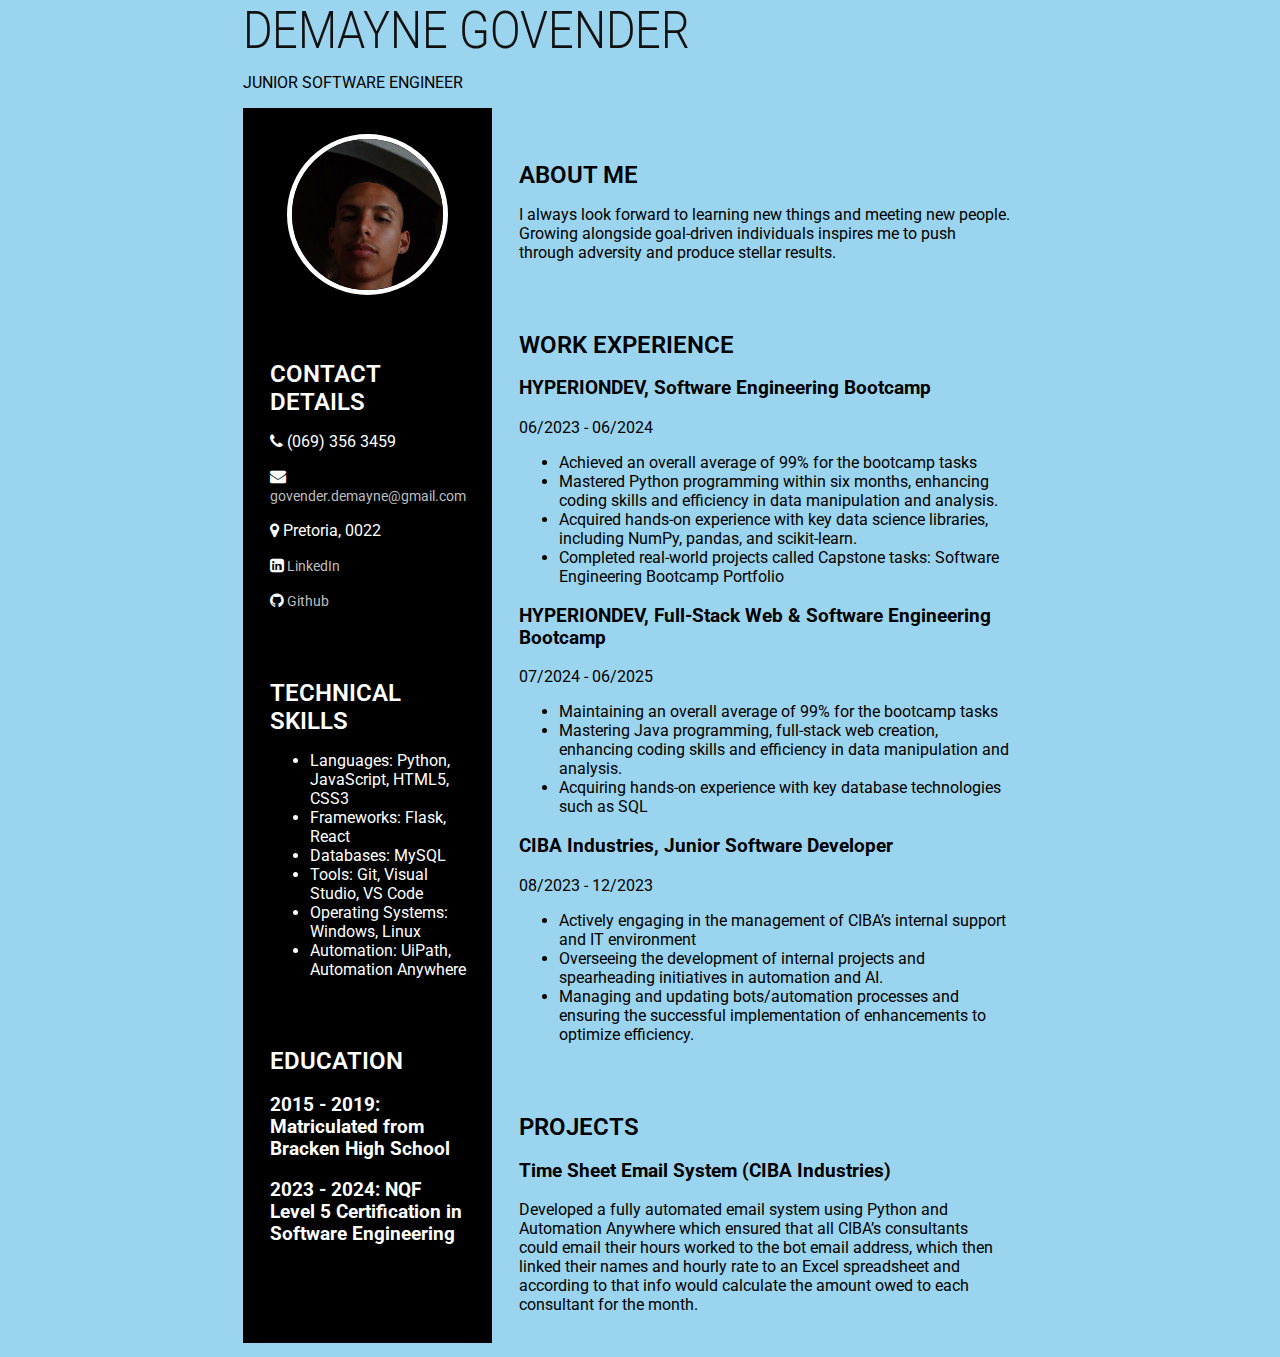
<file: index.html>
<!-- Level 1 -->
<!--Version Control - Deployment-->
<!--Compulsory Task 2-->
<!--Demayne Govender-->
<!--21/10/2024-->

<!DOCTYPE html>
<html lang="en">
<head>
  <!-- Meta tags for character set and viewport for responsive design -->
  <meta charset="UTF-8">
  <meta name="viewport" content="width=device-width, initial-scale=1.0">

  <!-- Link to Font Awesome for icons -->
  <link href="https://maxcdn.bootstrapcdn.com/font-awesome/4.2.0/css/font-awesome.min.css" rel="stylesheet">

  <!-- Preconnect to Google Fonts -->
  <link rel="preconnect" href="https://fonts.googleapis.com">
  <link rel="preconnect" href="https://fonts.gstatic.com" crossorigin>

  <!-- Link to Google Fonts -->
  <link href="https://fonts.googleapis.com/css2?family=Archivo+Narrow&family=Julius+Sans+One&family=Open+Sans&family=Source+Sans+Pro&display=swap" rel="stylesheet">

  <!-- Link to the external CSS file -->
  <link rel="stylesheet" href="stylesheets/main.css">

  <!-- Title of the document -->
  <title>Demayne Govender CV</title>
</head>
<body>
  <!-- Header section containing name and title -->
  <header>
    <h1>Demayne Govender</h1>
    <p>JUNIOR SOFTWARE ENGINEER</p>
  </header>

  <!-- Main container for left and right panels -->
  <div class="container">
    <div class="leftPanel">
      <!-- Profile image -->
      <img src="Demayne_photo.jpg" alt="CV image" class="profile-image"/>

      <!-- Contact details section -->
      <div class="item">
        <h2>CONTACT DETAILS</h2>
        <p><i class="fa fa-phone" aria-hidden="true"></i> (069) 356 3459 </p>
        <p><i class="fa fa-envelope" aria-hidden="true"></i><a href="mailto:govender.demayne@gmail.com"> govender.demayne@gmail.com </a></p>
        <p><i class="fa fa-map-marker" aria-hidden="true"></i> Pretoria, 0022 </p>
        <p><i class="fa fa-linkedin-square" aria-hidden="true"></i><a href="https://www.linkedin.com/in/demayne-govender-452890316"> LinkedIn </a></p>
        <p><i class="fa fa-github" aria-hidden="true"></i><a href="https://github.com/Demayne"> Github </a></p>
      </div>

      <!-- Technical skills section -->
      <div class="item">
        <h2>TECHNICAL SKILLS</h2>
        <ul>
          <li>Languages: Python, JavaScript, HTML5, CSS3</li>
          <li>Frameworks: Flask, React</li>
          <li>Databases: MySQL</li>
          <li>Tools: Git, Visual Studio, VS Code</li>
          <li>Operating Systems: Windows, Linux</li>
          <li>Automation: UiPath, Automation Anywhere</li>
        </ul>
      </div>

      <!-- Education section -->
      <div class="item">
        <h2>EDUCATION</h2>
        <h3>2015 - 2019: Matriculated from Bracken High School</h3>
        <h3>2023 - 2024: NQF Level 5 Certification in Software Engineering</h3>
      </div>
    </div>

    <div class="rightPanel">
      <!-- About Me section -->
      <div class="item">
        <h2>ABOUT ME</h2>
        <p>I always look forward to learning new things and meeting new people. Growing alongside goal-driven individuals inspires me to push through adversity and produce stellar results.</p>
      </div>

      <!-- Work Experience section -->
      <div class="item">
        <h2>WORK EXPERIENCE</h2>
        <div>
          <h3>HYPERIONDEV, Software Engineering Bootcamp</h3>
          <p>06/2023 - 06/2024</p>
          <ul>
            <li>Achieved an overall average of 99% for the bootcamp tasks</li>
            <li>Mastered Python programming within six months, enhancing coding skills and efficiency in data manipulation and analysis.</li>
            <li>Acquired hands-on experience with key data science libraries, including NumPy, pandas, and scikit-learn.</li>
            <li>Completed real-world projects called Capstone tasks: Software Engineering Bootcamp Portfolio</li>
          </ul>
        </div>

        <div>
          <h3>HYPERIONDEV, Full-Stack Web & Software Engineering Bootcamp</h3>
          <p>07/2024 - 06/2025</p>
          <ul>
            <li>Maintaining an overall average of 99% for the bootcamp tasks</li>
            <li>Mastering Java programming, full-stack web creation, enhancing coding skills and efficiency in data manipulation and analysis.</li>
            <li>Acquiring hands-on experience with key database technologies such as SQL</li>
          </ul>
        </div>

        <div>
          <h3>CIBA Industries, Junior Software Developer</h3>
          <p>08/2023 - 12/2023</p>
          <ul>
            <li>Actively engaging in the management of CIBA’s internal support and IT environment</li>
            <li>Overseeing the development of internal projects and spearheading initiatives in automation and AI.</li>
            <li>Managing and updating bots/automation processes and ensuring the successful implementation of enhancements to optimize efficiency.</li>
          </ul>
        </div>
      </div>

      <!-- Projects section -->
      <div class="item">
        <h2>PROJECTS</h2>
        <h3>Time Sheet Email System (CIBA Industries)</h3>
        <p>Developed a fully automated email system using Python and Automation Anywhere which ensured that all CIBA’s consultants could email their hours worked to the bot email address, 
            which then linked their names and hourly rate to an Excel spreadsheet and according to that info would calculate the amount owed to each consultant for the month.</p>
      </div>
    </div>
  </div>
</body>
</html>
</file>
<file: stylesheets/main.css>
@import url("https://fonts.googleapis.com/css?family=Roboto:100,300,400,500,700,900");
@import url("https://fonts.googleapis.com/css?family=Source+Sans+Pro:400,600,700");
h1 {
  font-family: "Roboto", sans-serif;
  font-weight: 700;
  color: #111;
  font-weight: 300;
  font-size: 1.2cm;
  transform: scale(1, 1.15);
  margin: 0.1cm 0;
  text-transform: uppercase;
}

h2 {
  font-family: "Roboto", sans-serif;
  font-weight: 600;
  margin: 0.1cm 0;
}

h3 {
  font-family: "Roboto", sans-serif;
  font-weight: 500;
}

.smallText,
.smallText span,
.smallText p,
.smallText a {
  font-family: "Source Sans Pro", sans-serif;
  text-align: justify;
  font-size: 0.35cm;
}

.upperCase {
  text-transform: uppercase;
}

body {
  font-family: "Roboto", sans-serif;
  background: rgb(155, 212, 238);
  width: 21cm;
  height: 29.7cm;
  margin: 0 auto;
}

.container {
  display: flex;
  width: 100%;
  height: 110%;
}

.leftPanel {
  width: 27%;
  background-color: #000000;
  padding: 0.7cm;
  display: flex;
  flex-direction: column;
  align-items: center;
}

.rightPanel {
  width: 73%;
  padding: 0.7cm;
}

.profile-image {
  width: 4cm;
  height: 4cm;
  border-radius: 50%;
  border: 0.15cm solid white;
  -o-object-fit: cover;
     object-fit: cover;
  margin-bottom: 1cm;
}

.leftPanel {
  color: white;
}
.leftPanel a {
  color: #bebebe;
  text-decoration: none;
  font-size: 0.38cm;
}
.leftPanel h2 {
  color: white;
}
.leftPanel .details {
  width: 100%;
  display: flex;
  flex-direction: column;
}
.leftPanel .social-text {
  margin-left: 8px;
}
.leftPanel .bottomLineSeparator {
  border-bottom: 0.05cm solid white;
}
.leftPanel .yearsOfExperience {
  width: 1.6cm;
  display: flex;
  justify-content: center;
}
.leftPanel .alignleft {
  text-align: left !important;
  width: 1cm;
}
.leftPanel .alignright {
  text-align: right !important;
  width: 0.6cm;
  margin-right: 0.1cm;
}

h3 {
  display: block;
  font-size: 1.17em;
  margin-block-start: 1em;
  margin-block-end: 1em;
  margin-inline-start: 0px;
  margin-inline-end: 0px;
  font-weight: bold;
  unicode-bidi: isolate;
}

.workExperience > ul {
  list-style-type: none;
  padding-left: 0;
}

.workExperience > ul > li {
  position: relative;
  margin: 0;
  padding: 0.5cm 0.5cm 0.5cm 0;
}

.workExperience > ul > li:before {
  background-color: #b8abab;
  width: 0.05cm;
  content: "";
  position: absolute;
  top: 0.1cm;
  bottom: -0.2cm;
  left: 0.05cm;
}

.workExperience > ul > li::after {
  content: "";
  position: absolute;
  background-color: blue;
  left: -0.09cm;
  top: 0;
  width: 0.35cm;
  height: 0.35cm;
}

.jobPosition {
  display: flex;
  justify-content: space-between;
}

.item {
  padding: 0.7cm 0;
}

.item h2 {
  margin-top: 0;
}

.lastParagraphNoMarginBottom {
  margin-bottom: 0;
}

.workExperience > ul > li ul {
  padding-left: 0.5cm;
  list-style-type: disc;
}

.skill {
  display: flex;
  justify-content: space-between;
}

@page {
  size: 21cm 29.7cm;
  padding: 0;
  margin: 0mm;
}
page {
  background: white;
  display: block;
  margin: 0 auto;
  margin-bottom: 0.5cm;
}

page[size=A4] {
  width: 21cm;
  height: 29.7cm;
}/*# sourceMappingURL=main.css.map */
</file>
